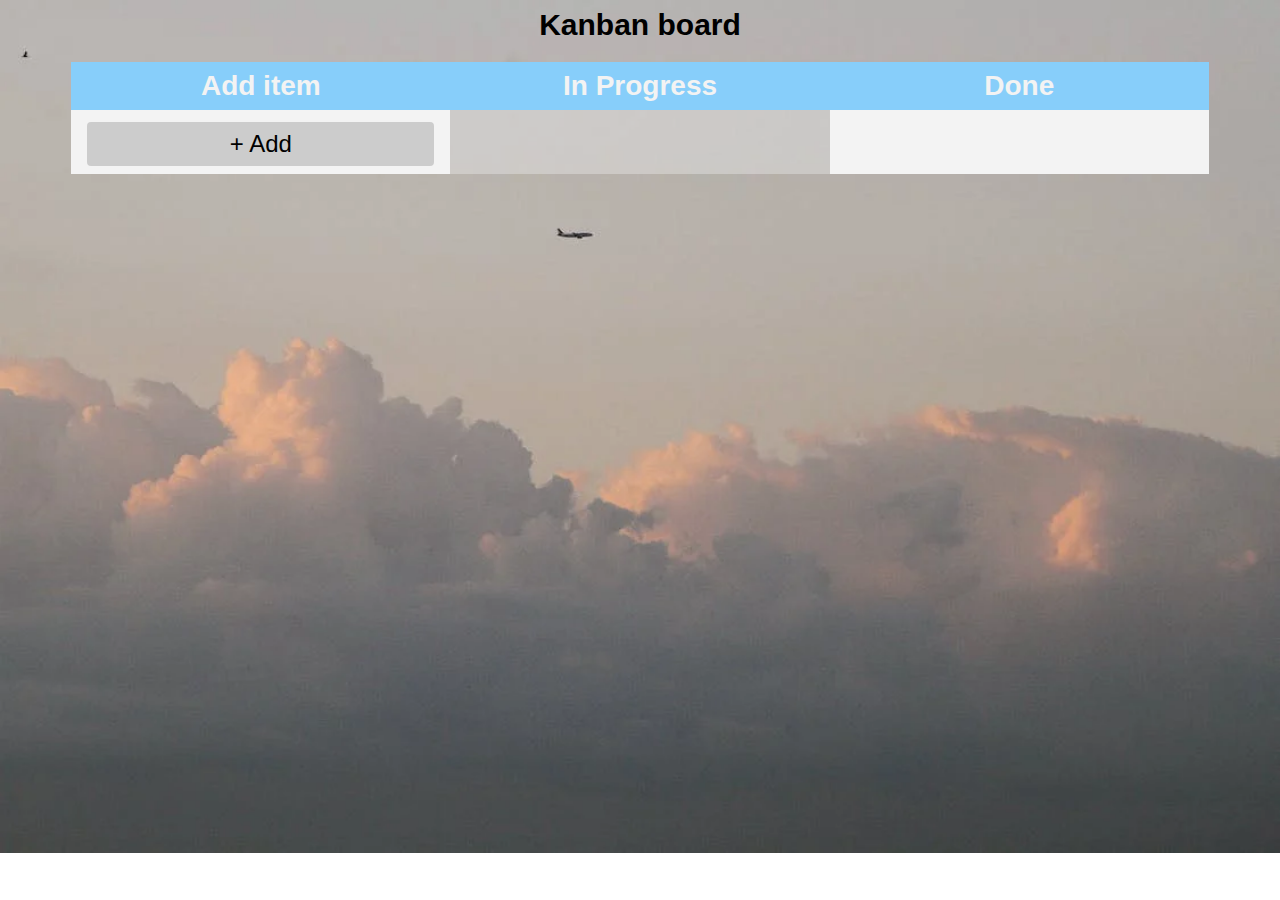
<file: index.html>
<!DOCTYPE html>
<html lang="en">
  <head>
    <meta charset="UTF-8" />
    <meta name="viewport" content="width=device-width, initial-scale=1.0" />
    <link rel="stylesheet" href="style.css" />
    <title>Kanban</title>
    <style>
      .error {
        border-color: red;
      }

      .error-message {
        color: red;
        font-size: 0.8em;
        margin-top: 0.5em;
      }
    </style>
  </head>
  <body>
    <div class="modal" id="todo_form">
      <div class="header">
        <div class="title">My Todo List</div>
        <button class="btn close-modal">&times;</button>
      </div>
      <div class="body">
        <form action="">
          <label>Title</label>
          <input type="text" id="todo_input" required />
          <div class="error-message" id="title_error"></div>
          <label for="">Description</label>
          &nbsp;<textarea
            name=""
            id="todo_textarea"
            required
            placeholder="Write something here"
          ></textarea>

          <br />

          <label>Status</label><br />
          <select
            name=""
            id="todo_select"
            required
            data-msg="Please select an option"
            onclick="change(this.value)"
          >
            <option value="">--Please choose an option--</option>
            <option value="imp">in progress</option>
            <option value="do">Done</option>
          </select>
          <div class="sub-can">
            <input type="submit" value="submit" id="todo_submit" />
            <input type="cancel" value="cancel" id="todo_cancel" />
          </div>
        </form>
      </div>
    </div>
    <header>Kanban board</header>
    <div class="todo-container">
      <div class="status" id="no_status">
        <h1>Add item</h1>
        <button id="add_btn" data-target-modal="#todo_form">+ Add</button>
      </div>

      <div class="status" id="inp">
        <h1>In Progress</h1>
      </div>
      <div class="status" id="done">
        <h1>Done</h1>
      </div>
    </div>

    <div id="overlay"></div>

    <script src="script.js"></script>
  </body>
</html>
</file>
<file: style.css>
* {
    box-sizing: border-box;
}
header{
    text-align: center;
    color: black;
    font-size: 30px;
    font-weight: bold;
    margin-bottom: 20px;
    top: 0;
}

textarea{
    margin-left: 4px;
    width: 100%;
    height: 100%;
}

body {
    font-family: "Segoe UI", Tahoma, Geneva, Verdana, sans-serif;
    min-height: 100%;
    /* background-image: url('pexels-photo-1037999.webp'); */
    /* background-color:lightgray; */
    /* background-image: url('bk.webp'); */
    background-image: url('gd.webp');
    /* top: 200px; */
    /* background-position: center; */
    background-size: cover;
    background-repeat: no-repeat;
    /* height: 100%; */
}

.todo-container {
    width: 90%;
    height: 100%;
    display: flex;
    justify-content: center;
    margin-inline: auto;
    
}
.sub-can{
    display: flex;
    justify-content: center;
    align-items: center;
}
.status {
    width: 100%;
    background-color: #f3f3f3;
    position: relative;
    padding: 60px 1rem 0.5rem;
    
}

.status:nth-child(even) {
    background-color: #e9e9e96b;
}

.status h1 {
    position: absolute;
    top: 0;
    left: 0;
    background-color: lightskyblue;
    color: #f3f3f3;
    margin: 0;
    width: 100%;
    padding: 0.5rem 1rem;
    font-size: 28px;
    /* text-align: center; */
    display: flex;
    justify-content: center;
    align-items: center;
    flex-wrap: wrap;
    
}

#add_btn {
    padding: 0.5rem 1rem;
    background-color: #ccc;
    outline: none;
    border: none;
    width: 100%;
    font-size: 1.5rem;
    /* margin: 2.5rem 0; */
    border-radius: 4px;
    cursor: pointer;
}

#add_btn:hover {
    background-color: #aaa;
}

.todo {
    display: flex;
    justify-content: space-between;
    align-items: center;
    position: relative;
    background-color: #fff;
    box-shadow: rgba(15, 15, 15, 0.1) 0px 0px 0px 1px,
        rgba(15, 15, 15, 0.1) 0px 2px 4px;
    border-radius: 4px;
    padding: 0.5rem 1rem;
    font-size: 1.5rem;
    margin: 0.5rem 0;
    flex-direction: column;
}

.todo .close {
    position: absolute;
    float: right;
    right: 1rem;
    top: 0rem;
    font-size: 2rem;
    /* color: #ccc; */
    color: black;
    cursor: pointer;
}

.todo .close:hover {
    color: #343444;
}

/* modal */

.close-modal {
    /* background: grey; */
    /* color: #343444; */
    border: none;
    font-size: 1.5rem;
    cursor: pointer;
}
.close-modal:hover{
    background: red;
}

.modal {
    width: 650px;
    position: fixed;
    top: -80%;
    left: 60%;
    transform: translate(-70%, -20%);
    transition: top 0.3s ease-in-out;
    border: 1px solid #ccc;
    border-radius: 10px;
    z-index: 2;
    background-color:lightcyan;
    /* color: white; */
    border-radius: 20px;
}

.modal.active {
    top: 15%;
}

.modal .header {
    display: flex;
    justify-content: space-between;
    align-items: center;
    border-bottom: 1px solid #ccc;
    padding: 0.5rem;
    font-size: 20px;
    background-color: rgba(0, 0, 0, 0.05);
}
 select {
     width: 100%;
     height: 30px;
     border-radius: 20px;
     margin-top: 3px;
     padding: 7px;
 }
.modal .body {
    padding: 1rem;
}

#overlay {
    display: none;
    position: fixed;
    top: 0;
    left: 0;
    width: 100%;
    height: 100%;
    background-color: rgba(0, 0, 0, 0.3);
}

#overlay.active {
    display: block;
}

#todo_input,
#todo_submit,
#todo_cancel,
#todo_textarea {
    padding: 0.5rem 1rem;
    width: 100%;
    margin: 0.25rem;
    border-radius: 20px;
    margin-bottom: 20px;
}

#todo_submit {
    background-color: #4caf50;
    color: #f3f3f3;
    font-size: 1.25rem;
    border: none;
    cursor: pointer;
    margin-top: 40px;
}
#todo_cancel {
    background-color: red;
    color: #f3f3f3;
    font-size: 1.25rem;
    border: none;
    text-align: center;
    margin-top: 40px;
    cursor: pointer;
}
@media only screen and (min-width:274px) and (max-width:426px){
    .modal {
            width: 300px;
            left: 78%;
        }
    
}
@media only screen and (min-width:395px) and (max-width:553px) {
    .status h1 {
            font-size: 15px;
        }
    #add_btn {
         font-size: 1rem;
    }
    .modal {
            width: 350px;
            left: 75%;
        }
}
@media only screen and (min-width:279px) and (max-width:395px) {
    .status h1 {
        font-size: 12px;
    }
    #add_btn {
    font-size: 0.75rem;
    }
   .modal {
    width: 250px;
    left: 70%;
 }
}
@media only screen and (min-width:552px) and (max-width:869px) {
    .status h1 {
        font-size: 18px;
    }
    #add_btn {
        font-size: 1rem;
    }
    .modal {
        width: 450px;
        left: 75%;
    }
}
</file>
